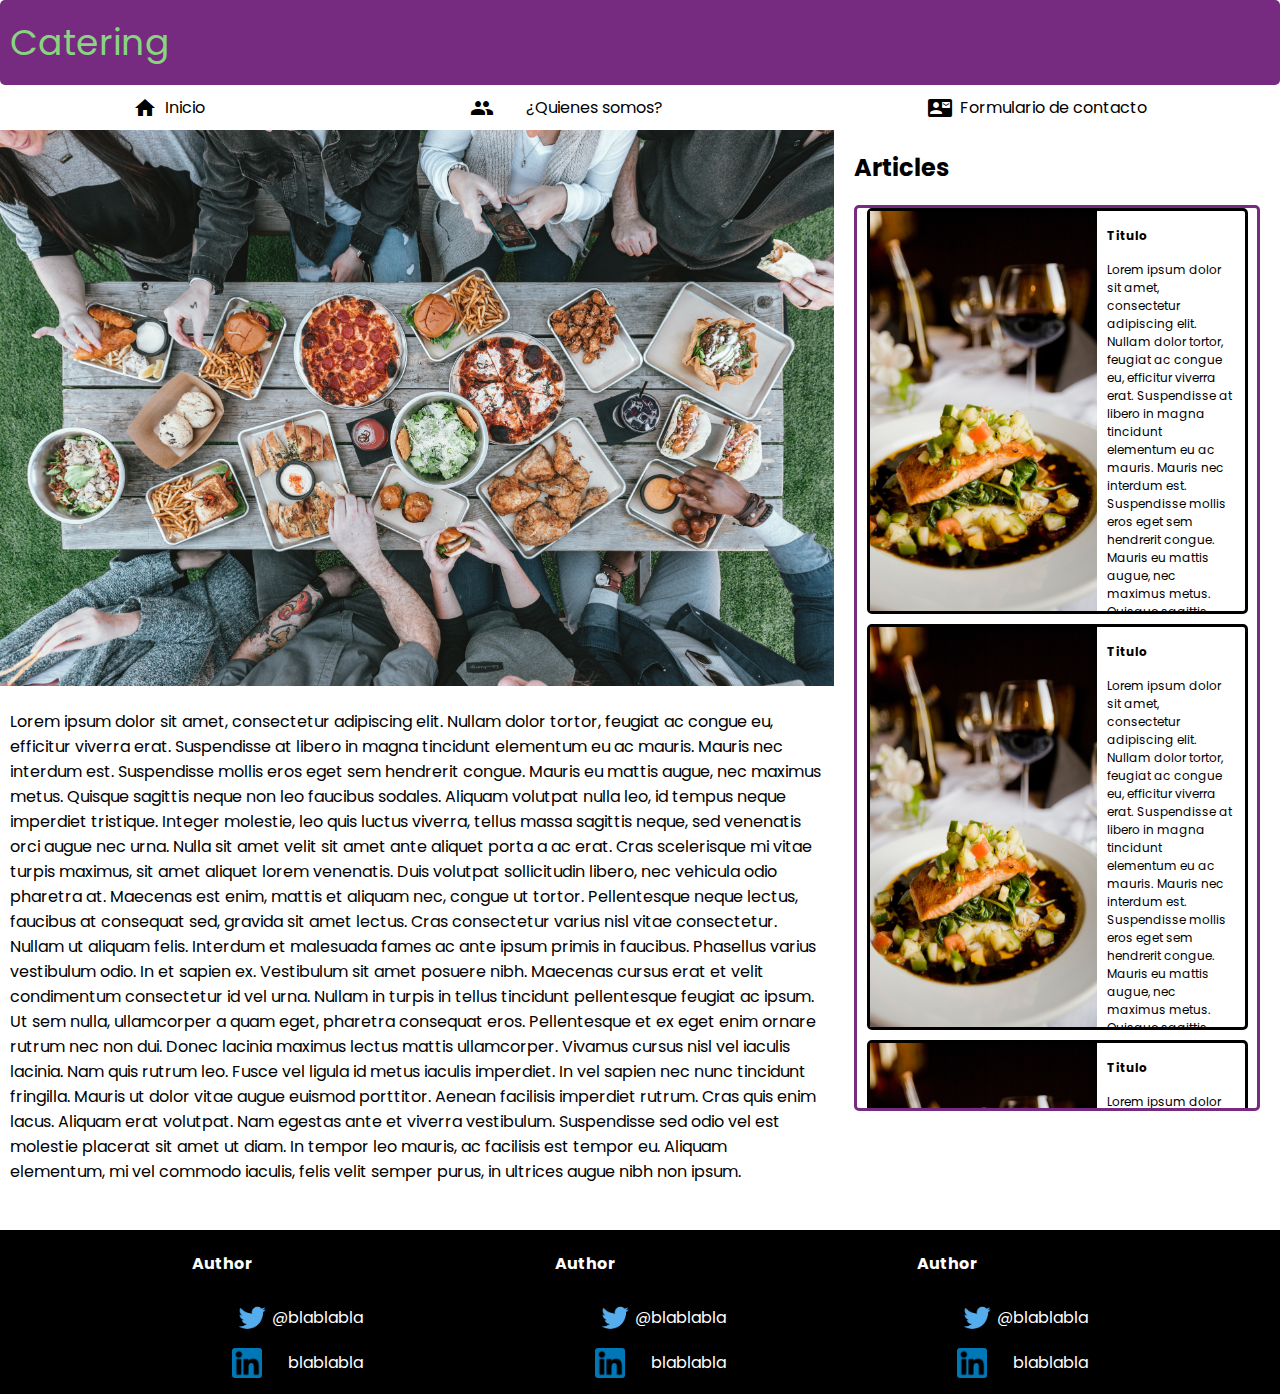
<file: index.html>
<!DOCTYPE html>
<html lang="en">
<head>
  <meta charset="UTF-8">
  <meta http-equiv="X-UA-Compatible" content="IE=edge">
  <meta name="viewport" content="width=device-width, initial-scale=1.0">
  <link rel="stylesheet" href="estilos/main.css">
  <link rel="stylesheet" href="estilos/header.css">
  <link rel="stylesheet" href="estilos/home.css">
  <link rel="stylesheet" href="estilos/footer.css">
  <link href="https://fonts.googleapis.com/icon?family=Material+Icons" rel="stylesheet">
  <link href="https://fonts.googleapis.com/css2?family=Poppins:ital,wght@0,100;0,200;0,300;0,400;0,500;0,600;0,700;0,800;0,900;1,100;1,200;1,300;1,400;1,500;1,600;1,700;1,800;1,900&display=swap" rel="stylesheet">
  <title>Home</title>
</head>
<body>
  <header class="header mobile">
    <span class="header-title">
      Catering
    </span>
    <nav class="nav-menu mobile">
      <span class="material-icons menu-icon" tabindex="0">menu</span>
      <ul class="menu-options">
        <li class="option">
          <a href="index.html" class="option-link">
            <span class="material-icons">home</span>&nbsp;
            Inicio
          </a>
        </li>
        <li class="option">
          <a href="whoarewe.html" class="option-link">
            <span class="material-icons">groups</span>&nbsp;
            ¿Quienes somos?
          </a>
        </li>
        <li class="option last">
          <a href="contact.html" class="option-link">
            <span class="material-icons">contact_mail</span> &nbsp;
            Formulario de contacto
          </a>
        </li>
      </ul>
    </nav>
  </header>
  <header class="header desktop">
    <div class="header-title">
      Catering
    </div>
  </header>
  <nav class="nav-menu desktop">
    <ul class="desktop-options">
      <li class="desktop-option">
        <a href="index.html" class="option-link-desktop">
          <span class="material-icons">home</span>&nbsp;
          Inicio
        </a>
      </li>
      <li class="desktop-option">
        <a href="whoarewe.html" class="option-link-desktop">
          <span class="material-icons">groups</span>&nbsp;
          ¿Quienes somos?
        </a>
      </li>
      <li class="desktop-option">
        <a href="contact.html" class="option-link-desktop">
          <span class="material-icons">contact_mail</span> &nbsp;
          Formulario de contacto
        </a>
      </li>
    </ul>
  </nav>
  <div class="main-body">
    <section class="presentation">
      <img src="assets/main-image.jpeg" class="main-image">
      <p class="text-presentation">
        Lorem ipsum dolor sit amet, consectetur adipiscing elit. Nullam dolor tortor, feugiat ac congue eu, efficitur viverra erat. Suspendisse at libero in magna tincidunt elementum eu ac mauris. Mauris nec interdum est. Suspendisse mollis eros eget sem hendrerit congue. Mauris eu mattis augue, nec maximus metus. Quisque sagittis neque non leo faucibus sodales. Aliquam volutpat nulla leo, id tempus neque imperdiet tristique. Integer molestie, leo quis luctus viverra, tellus massa sagittis neque, sed venenatis orci augue nec urna. Nulla sit amet velit sit amet ante aliquet porta a ac erat. Cras scelerisque mi vitae turpis maximus, sit amet aliquet lorem venenatis.

Duis volutpat sollicitudin libero, nec vehicula odio pharetra at. Maecenas est enim, mattis et aliquam nec, congue ut tortor. Pellentesque neque lectus, faucibus at consequat sed, gravida sit amet lectus. Cras consectetur varius nisl vitae consectetur. Nullam ut aliquam felis. Interdum et malesuada fames ac ante ipsum primis in faucibus. Phasellus varius vestibulum odio. In et sapien ex. Vestibulum sit amet posuere nibh. Maecenas cursus erat et velit condimentum consectetur id vel urna. Nullam in turpis in tellus tincidunt pellentesque feugiat ac ipsum. Ut sem nulla, ullamcorper a quam eget, pharetra consequat eros. Pellentesque et ex eget enim ornare rutrum nec non dui.

Donec lacinia maximus lectus mattis ullamcorper. Vivamus cursus nisl vel iaculis lacinia. Nam quis rutrum leo. Fusce vel ligula id metus iaculis imperdiet. In vel sapien nec nunc tincidunt fringilla. Mauris ut dolor vitae augue euismod porttitor. Aenean facilisis imperdiet rutrum. Cras quis enim lacus. Aliquam erat volutpat. Nam egestas ante et viverra vestibulum. Suspendisse sed odio vel est molestie placerat sit amet ut diam. In tempor leo mauris, ac facilisis est tempor eu. Aliquam elementum, mi vel commodo iaculis, felis velit semper purus, in ultrices augue nibh non ipsum.
      </p>
    </section>
    <div class="articles-section">
      <h2>Articles</h2>
      <aside class="articles">
        <div class="article-card">
          <div class="article-photo">
            <img src="assets/article-image.jpeg" class="article-image">
          </div>
          <div class="article-resume">
            <h4 class="article-title">Titulo</h4>
            <span class="article-text">
              Lorem ipsum dolor sit amet, consectetur adipiscing elit. Nullam dolor tortor, feugiat ac congue eu, efficitur viverra erat. Suspendisse at libero in magna tincidunt elementum eu ac mauris. Mauris nec interdum est. Suspendisse mollis eros eget sem hendrerit congue. Mauris eu mattis augue, nec maximus metus. Quisque sagittis neque non leo faucibus sodales. Aliquam volutpat nulla leo, id tempus neque imperdiet tristique. Integer molestie, leo quis luctus viverra, tellus massa sagittis neque, sed venenatis orci augue nec urna. Nulla sit amet velit sit amet ante aliquet porta a ac erat. Cras scelerisque mi vitae turpis maximus, sit amet aliquet lorem venenatis.
            </span>
          </div>
        </div>
        <div class="article-card">
          <div class="article-photo">
            <img src="assets/article-image.jpeg" class="article-photo">
          </div>
          <div class="article-resume">
            <h4 class="article-title">Titulo</h4>
            <span class="article-text">
              Lorem ipsum dolor sit amet, consectetur adipiscing elit. Nullam dolor tortor, feugiat ac congue eu, efficitur viverra erat. Suspendisse at libero in magna tincidunt elementum eu ac mauris. Mauris nec interdum est. Suspendisse mollis eros eget sem hendrerit congue. Mauris eu mattis augue, nec maximus metus. Quisque sagittis neque non leo faucibus sodales. Aliquam volutpat nulla leo, id tempus neque imperdiet tristique. Integer molestie, leo quis luctus viverra, tellus massa sagittis neque, sed venenatis orci augue nec urna. Nulla sit amet velit sit amet ante aliquet porta a ac erat. Cras scelerisque mi vitae turpis maximus, sit amet aliquet lorem venenatis.
            </span>
          </div>
        </div>
        <div class="article-card">
          <div class="article-photo">
            <img src="assets/article-image.jpeg" class="article-photo">
          </div>
          <div class="article-resume">
            <h4 class="article-title">Titulo</h4>
            <span class="article-text">
              Lorem ipsum dolor sit amet, consectetur adipiscing elit. Nullam dolor tortor, feugiat ac congue eu, efficitur viverra erat. Suspendisse at libero in magna tincidunt elementum eu ac mauris. Mauris nec interdum est. Suspendisse mollis eros eget sem hendrerit congue. Mauris eu mattis augue, nec maximus metus. Quisque sagittis neque non leo faucibus sodales. Aliquam volutpat nulla leo, id tempus neque imperdiet tristique. Integer molestie, leo quis luctus viverra, tellus massa sagittis neque, sed venenatis orci augue nec urna. Nulla sit amet velit sit amet ante aliquet porta a ac erat. Cras scelerisque mi vitae turpis maximus, sit amet aliquet lorem venenatis.
            </span>
          </div>
        </div>
        <div class="article-card">
          <div class="article-photo">
            <img src="assets/article-image.jpeg" class="article-photo">
          </div>
          <div class="article-resume">
            <h4 class="article-title">Titulo</h4>
            <span class="article-text">
              Lorem ipsum dolor sit amet, consectetur adipiscing elit. Nullam dolor tortor, feugiat ac congue eu, efficitur viverra erat. Suspendisse at libero in magna tincidunt elementum eu ac mauris. Mauris nec interdum est. Suspendisse mollis eros eget sem hendrerit congue. Mauris eu mattis augue, nec maximus metus. Quisque sagittis neque non leo faucibus sodales. Aliquam volutpat nulla leo, id tempus neque imperdiet tristique. Integer molestie, leo quis luctus viverra, tellus massa sagittis neque, sed venenatis orci augue nec urna. Nulla sit amet velit sit amet ante aliquet porta a ac erat. Cras scelerisque mi vitae turpis maximus, sit amet aliquet lorem venenatis.
            </span>
          </div>
        </div>
        <div class="article-card">
          <div class="article-photo">
            <img src="assets/article-image.jpeg" class="article-photo">
          </div>
          <div class="article-resume">
            <h4 class="article-title">Titulo</h4>
            <span class="article-text">
              Lorem ipsum dolor sit amet, consectetur adipiscing elit. Nullam dolor tortor, feugiat ac congue eu, efficitur viverra erat. Suspendisse at libero in magna tincidunt elementum eu ac mauris. Mauris nec interdum est. Suspendisse mollis eros eget sem hendrerit congue. Mauris eu mattis augue, nec maximus metus. Quisque sagittis neque non leo faucibus sodales. Aliquam volutpat nulla leo, id tempus neque imperdiet tristique. Integer molestie, leo quis luctus viverra, tellus massa sagittis neque, sed venenatis orci augue nec urna. Nulla sit amet velit sit amet ante aliquet porta a ac erat. Cras scelerisque mi vitae turpis maximus, sit amet aliquet lorem venenatis.
            </span>
          </div>
        </div>
        <div class="article-card">
          <div class="article-photo">
            <img src="assets/article-image.jpeg" class="article-photo">
          </div>
          <div class="article-resume">
            <h4 class="article-title">Titulo</h4>
            <span class="article-text">
              Lorem ipsum dolor sit amet, consectetur adipiscing elit. Nullam dolor tortor, feugiat ac congue eu, efficitur viverra erat. Suspendisse at libero in magna tincidunt elementum eu ac mauris. Mauris nec interdum est. Suspendisse mollis eros eget sem hendrerit congue. Mauris eu mattis augue, nec maximus metus. Quisque sagittis neque non leo faucibus sodales. Aliquam volutpat nulla leo, id tempus neque imperdiet tristique. Integer molestie, leo quis luctus viverra, tellus massa sagittis neque, sed venenatis orci augue nec urna. Nulla sit amet velit sit amet ante aliquet porta a ac erat. Cras scelerisque mi vitae turpis maximus, sit amet aliquet lorem venenatis.
            </span>
          </div>
        </div>
        <div class="article-card">
          <div class="article-photo">
            <img src="assets/article-image.jpeg" class="article-photo">
          </div>
          <div class="article-resume">
            <h4 class="article-title">Titulo</h4>
            <span class="article-text">
              Lorem ipsum dolor sit amet, consectetur adipiscing elit. Nullam dolor tortor, feugiat ac congue eu, efficitur viverra erat. Suspendisse at libero in magna tincidunt elementum eu ac mauris. Mauris nec interdum est. Suspendisse mollis eros eget sem hendrerit congue. Mauris eu mattis augue, nec maximus metus. Quisque sagittis neque non leo faucibus sodales. Aliquam volutpat nulla leo, id tempus neque imperdiet tristique. Integer molestie, leo quis luctus viverra, tellus massa sagittis neque, sed venenatis orci augue nec urna. Nulla sit amet velit sit amet ante aliquet porta a ac erat. Cras scelerisque mi vitae turpis maximus, sit amet aliquet lorem venenatis.
            </span>
          </div>
        </div>
        <div class="article-card">
          <div class="article-photo">
            <img src="assets/article-image.jpeg" class="article-photo">
          </div>
          <div class="article-resume">
            <h4 class="article-title">Titulo</h4>
            <span class="article-text">
              Lorem ipsum dolor sit amet, consectetur adipiscing elit. Nullam dolor tortor, feugiat ac congue eu, efficitur viverra erat. Suspendisse at libero in magna tincidunt elementum eu ac mauris. Mauris nec interdum est. Suspendisse mollis eros eget sem hendrerit congue. Mauris eu mattis augue, nec maximus metus. Quisque sagittis neque non leo faucibus sodales. Aliquam volutpat nulla leo, id tempus neque imperdiet tristique. Integer molestie, leo quis luctus viverra, tellus massa sagittis neque, sed venenatis orci augue nec urna. Nulla sit amet velit sit amet ante aliquet porta a ac erat. Cras scelerisque mi vitae turpis maximus, sit amet aliquet lorem venenatis.
            </span>
          </div>
        </div>
      </aside>
    </div>
  </div>
  <footer class="footer">
    <div class="author-card">
      <div class="author-name">
        <h4>Author</h4>
      </div>
      <div class="author-contact">
        <ul class="list-contacts">
          <li class="contact-info"><img class="contact-icon twitter" src="assets/twitter.png">@blablabla</li>
          <li class="contact-info"><img class="contact-icon linkedin" src="assets/llinkedin.png">blablabla</li>
        </ul>
      </div>
    </div>
    <div class="author-card">
      <div class="author-name">
        <h4>Author</h4>
      </div>
      <div class="author-contact">
        <ul class="list-contacts">
          <li class="contact-info"><img class="contact-icon twitter" src="assets/twitter.png">@blablabla</li>
          <li class="contact-info"><img class="contact-icon linkedin" src="assets/llinkedin.png">blablabla</li>
        </ul>
      </div>
    </div>
    <div class="author-card">
      <div class="author-name">
        <h4>Author</h4>
      </div>
      <div class="author-contact">
        <ul class="list-contacts">
          <li class="contact-info"><img class="contact-icon twitter" src="assets/twitter.png">@blablabla</li>
          <li class="contact-info"><img class="contact-icon linkedin" src="assets/llinkedin.png">blablabla</li>
        </ul>
      </div>
    </div>
  </footer>
</body>
<script src="scripts/header.js"></script>
</html>
</file>
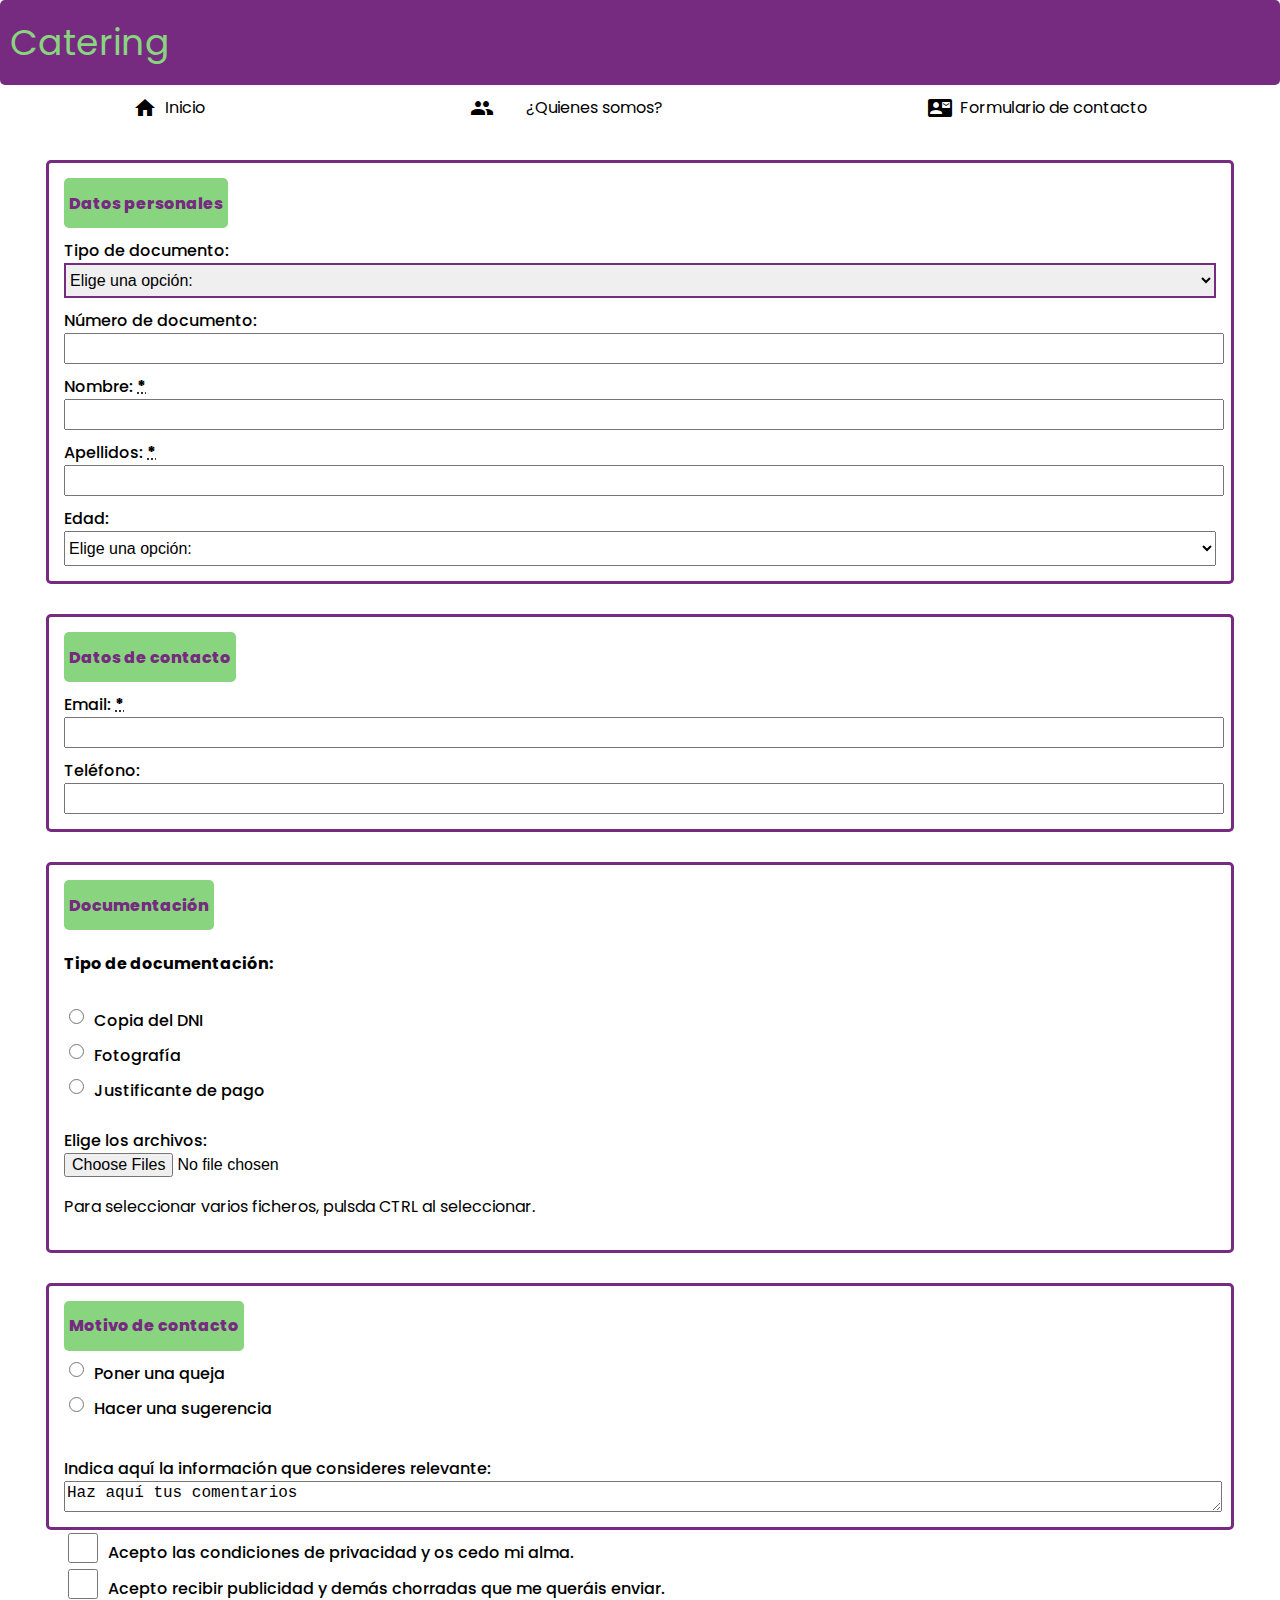
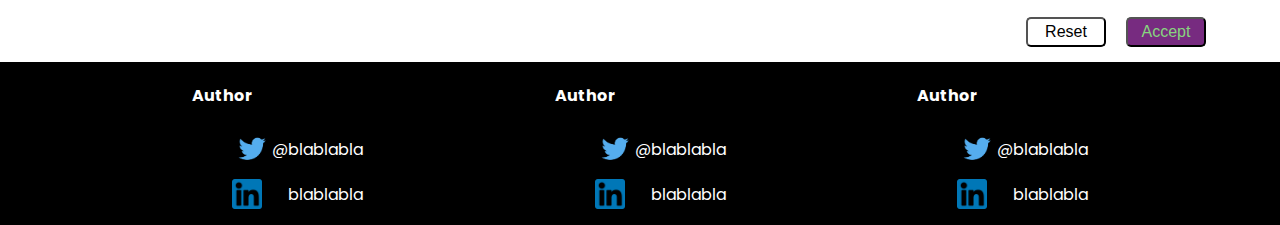
<file: contact.html>
<!DOCTYPE html>
<html lang="en">
<head>
	<meta charset="UTF-8">
	<meta http-equiv="X-UA-Compatible" content="IE=edge">
	<meta name="viewport" content="width=device-width, initial-scale=1.0">
	<link rel="stylesheet" type="text/css" href="estilos/formulario.css" />
	<link rel="icon" type="image/png" href="./favicon.png">
	<link rel="preconnect" href="https://fonts.gstatic.com">
	<link href="https://fonts.googleapis.com/css2?family=Poppins:ital,wght@0,100;0,200;0,300;0,400;0,500;0,600;0,700;0,800;0,900;1,100;1,200;1,300;1,400;1,500;1,600;1,700;1,800;1,900&display=swap" rel="stylesheet">
	<link href="https://fonts.googleapis.com/icon?family=Material+Icons" rel="stylesheet">
	<link rel="stylesheet" href="estilos/main.css">
  <link rel="stylesheet" href="estilos/header.css">
  <link rel="stylesheet" href="estilos/formulario.css">
  <link rel="stylesheet" href="estilos/footer.css">
	<title>Actividad 1</title>
	<link rel="stylesheet" type="text/css" href="./estilos/formulario.css">
</head>
<body>
	<header class="header mobile">
    <span class="header-title">
      Catering
    </span>
    <nav class="nav-menu mobile">
      <span class="material-icons menu-icon" tabindex="0">menu</span>
      <ul class="menu-options">
        <li class="option">
          <a href="index.html" class="option-link">
            <span class="material-icons">home</span>&nbsp;
            Inicio
          </a>
        </li>
        <li class="option">
          <a href="whoarewe.html" class="option-link">
            <span class="material-icons">groups</span>&nbsp;
            ¿Quienes somos?
          </a>
        </li>
        <li class="option last">
          <a href="contact.html" class="option-link">
            <span class="material-icons">contact_mail</span> &nbsp;
            Formulario de contacto
          </a>
        </li>
      </ul>
    </nav>
  </header>
	<header class="header desktop">
    <div class="header-title">
      Catering
    </div>
  </header>
	<nav class="nav-menu desktop">
    <ul class="desktop-options">
      <li class="desktop-option">
        <a href="index.html" class="option-link-desktop">
          <span class="material-icons">home</span>&nbsp;
          Inicio
        </a>
      </li>
      <li class="desktop-option">
        <a href="whoarewe.html" class="option-link-desktop">
          <span class="material-icons">groups</span>&nbsp;
          ¿Quienes somos?
        </a>
      </li>
      <li class="desktop-option">
        <a href="contact.html" class="option-link-desktop">
          <span class="material-icons">contact_mail</span> &nbsp;
          Formulario de contacto
        </a>
      </li>
    </ul>
  </nav>
	<section>
		<form action="" method="POST" enctype="multipart/form-data" target="_blank" class="formulario-contacto">
			<camposet class="seccion-formulario">
				<legend class="titulo-seccion">Datos personales</legend>
				<label class="titulo-input" for="tipodocumento">Tipo de documento:</label>
				<select class="campo menu" name="tipodocumento" id="tipodocumento" autofocus>
					<option value="" disabled selected>Elige una opción:</option>
					<option value="dni">DNI</option>
					<option value="pasaporte">Pasaporte</option>
					<option value="nie">NIE</option>
					<option value="conducir">Carné de conducir</option>
				</select>
				<label class="titulo-input" for="numerodocumento">Número de documento:</label>
				<input class="campo" type="text" name="numerodocumento" id="numerodocumento" maxlength="10"/>
				<label class="titulo-input" for="nombre">
					<!-- ????? -->
					<span>Nombre:</span>
					<span class="obligatorio"><abbr title="obligatorio">*</abbr></span> 
				</label>
				<input class="campo" type="text" name="nombre" id="nombre" obligatorio/>

				<label class="titulo-input" for="apellidos">
					<span>Apellidos:</span>
					<span class="obligatorio"><abbr title="obligatorio">*</abbr></span>
				</label>
				<input class="campo" type="text" name="apellidos" id="apellidos" obligatorio/>
				<label class="titulo-input" for="edad">Edad:</label>
				<select class="campo menu" name="edad" id="edad">
					<option value="" disabled selected>Elige una opción:</option>
					<option value="menor">Menor de 18</option>
					<option value="19-30">Entre 19 y 30</option>
					<option value="31-50">Entre 31 y 50</option>
					<option value="51-65">Entre 51 y 65</option>
					<option value="mayor de 65">Mayor de 65</option>
				</select>
			</camposet>
			<camposet  class="seccion-formulario">
				<legend class="titulo-seccion">Datos de contacto</legend>
				<label class="titulo-input" for="email">
					<span>Email:</span>
					<span class="obligatorio"><abbr title="obligatorio">*</abbr></span>
				</label>
				<input class="campo" type="email" name="email" id="email" obligatorio/>
				<label class="titulo-input" for="telefono">Teléfono:</label>
				<input class="campo" type="tel" name="telefono" id="telefono">
			</camposet>
			<camposet  class="seccion-formulario">
				<legend class="titulo-seccion">Documentación</legend>
				<div class="form-type-doc">
					<h4 class="titulo-radio">Tipo de documentación:</h4 class="titulo-radio">
					<div class="grupo-radio">
						<input class="campo radio" type="radio" id="copiaDNI" name="documentacion" value="copiaDNI"/>
						<label class="titulo-input" for="copiaDNI">Copia del DNI</label>
					</div>
					<div class="grupo-radio">
						<input class="campo radio" type="radio" id="fotografia" name="documentacion" value="fotografia"/>
						<label class="titulo-input" for="fotografia">Fotografía</label>
					</div>
					<div class="grupo-radio">
						<input class="campo radio" type="radio" id="justificantepago" name="documentacion" value="justificantepago"/>
						<label class="titulo-input" for="justificantepago">Justificante de pago</label>
					</div>	
				</div>
				<label class="titulo-input" for="fichero">Elige los archivos: </label>
				<input class="campo file" type="file" id="fichero" name="fichero" multiple/>
				<p>
					Para seleccionar varios ficheros, pulsda CTRL al seleccionar.
				</p>
			</camposet>
			<camposet  class="seccion-formulario">
				<legend class="titulo-seccion">Motivo de contacto</legend>
				<div class="grupo-radio">
					<input class="campo radio" type="radio" id="queja" name="motivocontacto" value="queja">
					<label class="titulo-input" for="queja">Poner una queja</label>
				</div>
				<div class="grupo-radio">
					<input class="campo radio" type="radio" id="sugerencia" name="motivocontacto" value="sugerencia">
					<label class="titulo-input" for="sugerencia">Hacer una sugerencia</label>
				</div>
				<br/>
				<label class="titulo-input" for="comentarios">Indica aquí la información que consideres relevante:</label>
				<textarea class="campo area" name="comentarios" id="comentarios" cols="30" rows="5">Haz aquí tus comentarios</textarea>
			</camposet>
			<div class="pie-formulario">
				<div class="permisos-formulario">
					<div class="grupo-radio">
						<input class="campo checkbox" type="checkbox" id="privacidad" value="privacidad" obligatorio>
						<label class="titulo-input" for="privacidad">Acepto las condiciones de privacidad y os cedo mi alma.</label>
					</div>
					<div class="grupo-radio">
						<input class="campo checkbox" type="checkbox" id="publicidad" value="publicidad">
						<label class="titulo-input" for="publicidad">Acepto recibir publicidad y demás chorradas que me queráis enviar.</label>
					</div>
				</div>
				<div class="boton-formulario">
					<button class="btn" type="reset">Reset</button>
					<button class="btn primario" type="submit">Accept</button>
				</div>
			</div>
		</form>
	</section>
	<footer class="footer">
    <div class="author-card">
      <div class="author-name">
        <h4>Author</h4>
      </div>
      <div class="author-contact">
        <ul class="list-contacts">
          <li class="contact-info"><img class="contact-icon twitter" src="assets/twitter.png">@blablabla</li>
          <li class="contact-info"><img class="contact-icon linkedin" src="assets/llinkedin.png">blablabla</li>
        </ul>
      </div>
    </div>
    <div class="author-card">
      <div class="author-name">
        <h4>Author</h4>
      </div>
      <div class="author-contact">
        <ul class="list-contacts">
          <li class="contact-info"><img class="contact-icon twitter" src="assets/twitter.png">@blablabla</li>
          <li class="contact-info"><img class="contact-icon linkedin" src="assets/llinkedin.png">blablabla</li>
        </ul>
      </div>
    </div>
    <div class="author-card">
      <div class="author-name">
        <h4>Author</h4>
      </div>
      <div class="author-contact">
        <ul class="list-contacts">
          <li class="contact-info"><img class="contact-icon twitter" src="assets/twitter.png">@blablabla</li>
          <li class="contact-info"><img class="contact-icon linkedin" src="assets/llinkedin.png">blablabla</li>
        </ul>
      </div>
    </div>
  </footer>	
</body>
<script src="scripts/header.js"></script>
</html>
</file>
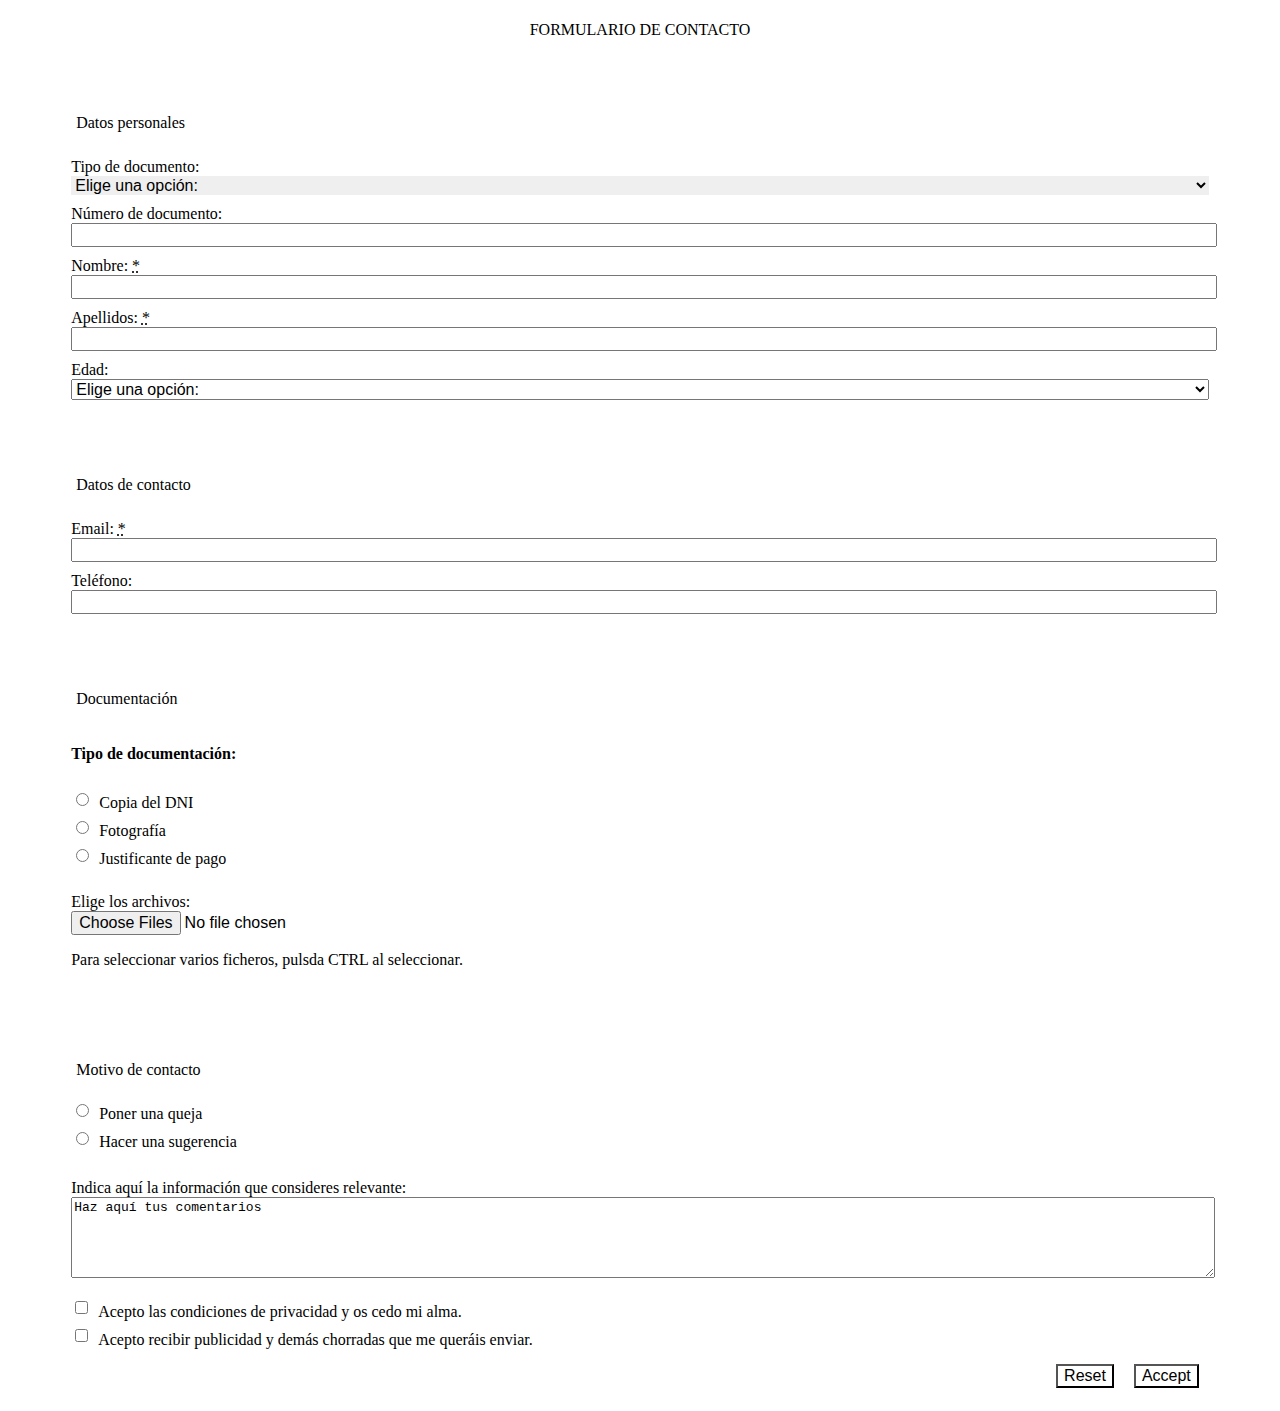
<file: formulario.html>
<!DOCTYPE html>
<html lang="en">
<head>
	<meta charset="UTF-8">
	<meta http-equiv="X-UA-Compatible" content="IE=edge">
	<meta name="viewport" content="width=device-width, initial-scale=1.0">
	<link rel="stylesheet" type="text/css" href="estilos/formulario.css" />
	<link rel="icon" type="image/png" href="./favicon.png">
	<link rel="preconnect" href="https://fonts.gstatic.com">
<link href="https://fonts.googleapis.com/css2?family=Poppins:ital,wght@0,100;0,200;0,300;0,400;0,500;0,600;0,700;0,800;0,900;1,100;1,200;1,300;1,400;1,500;1,600;1,700;1,800;1,900&display=swap" rel="stylesheet">
	<title>Actividad 1</title>
	<link rel="stylesheet" type="text/css" href="./estilos/formulario.css">
</head>
<body>
	<section>
		<form action="" method="POST" enctype="multipart/form-data" target="_blank" class="formulario-contacto">
			<h2 class="titulo-formulario">
				FORMULARIO DE CONTACTO
			</h2>
			<camposet class="seccion-formulario">
				<legend class="titulo-seccion">Datos personales</legend>
				<label class="titulo-input" for="tipodocumento">Tipo de documento:</label>
				<select class="campo menu" name="tipodocumento" id="tipodocumento" autofocus>
					<option value="" disabled selected>Elige una opción:</option>
					<option value="dni">DNI</option>
					<option value="pasaporte">Pasaporte</option>
					<option value="nie">NIE</option>
					<option value="conducir">Carné de conducir</option>
				</select>
				<label class="titulo-input" for="numerodocumento">Número de documento:</label>
				<input class="campo" type="text" name="numerodocumento" id="numerodocumento" maxlength="10"/>
				<label class="titulo-input" for="nombre">
					<!-- ????? -->
					<span>Nombre:</span>
					<span class="obligatorio"><abbr title="obligatorio">*</abbr></span> 
				</label>
				<input class="campo" type="text" name="nombre" id="nombre" obligatorio/>

				<label class="titulo-input" for="apellidos">
					<span>Apellidos:</span>
					<span class="obligatorio"><abbr title="obligatorio">*</abbr></span>
				</label>
				<input class="campo" type="text" name="apellidos" id="apellidos" obligatorio/>
				<label class="titulo-input" for="edad">Edad:</label>
				<select class="campo menu" name="edad" id="edad">
					<option value="" disabled selected>Elige una opción:</option>
					<option value="menor">Menor de 18</option>
					<option value="19-30">Entre 19 y 30</option>
					<option value="31-50">Entre 31 y 50</option>
					<option value="51-65">Entre 51 y 65</option>
					<option value="mayor de 65">Mayor de 65</option>
				</select>
			</camposet>
			<camposet  class="seccion-formulario">
				<legend class="titulo-seccion">Datos de contacto</legend>
				<label class="titulo-input" for="email">
					<span>Email:</span>
					<span class="obligatorio"><abbr title="obligatorio">*</abbr></span>
				</label>
				<input class="campo" type="email" name="email" id="email" obligatorio/>
				<label class="titulo-input" for="telefono">Teléfono:</label>
				<input class="campo" type="tel" name="telefono" id="telefono">
			</camposet>
			<camposet  class="seccion-formulario">
				<legend class="titulo-seccion">Documentación</legend>
				<div class="form-type-doc">
					<h4 class="titulo-radio">Tipo de documentación:</h4 class="titulo-radio">
					<div class="grupo-radio">
						<input class="campo radio" type="radio" id="copiaDNI" name="documentacion" value="copiaDNI"/>
						<label class="titulo-input" for="copiaDNI">Copia del DNI</label>
					</div>
					<div class="grupo-radio">
						<input class="campo radio" type="radio" id="fotografia" name="documentacion" value="fotografia"/>
						<label class="titulo-input" for="fotografia">Fotografía</label>
					</div>
					<div class="grupo-radio">
						<input class="campo radio" type="radio" id="justificantepago" name="documentacion" value="justificantepago"/>
						<label class="titulo-input" for="justificantepago">Justificante de pago</label>
					</div>	
				</div>
				<label class="titulo-input" for="fichero">Elige los archivos: </label>
				<input class="campo file" type="file" id="fichero" name="fichero" multiple/>
				<p>
					Para seleccionar varios ficheros, pulsda CTRL al seleccionar.
				</p>
			</camposet>
			<camposet  class="seccion-formulario">
				<legend class="titulo-seccion">Motivo de contacto</legend>
				<div class="grupo-radio">
					<input class="campo radio" type="radio" id="queja" name="motivocontacto" value="queja">
					<label class="titulo-input" for="queja">Poner una queja</label>
				</div>
				<div class="grupo-radio">
					<input class="campo radio" type="radio" id="sugerencia" name="motivocontacto" value="sugerencia">
					<label class="titulo-input" for="sugerencia">Hacer una sugerencia</label>
				</div>
				<br/>
				<label class="titulo-input" for="comentarios">Indica aquí la información que consideres relevante:</label>
				<textarea class="campo area" name="comentarios" id="comentarios" cols="30" rows="5">Haz aquí tus comentarios</textarea>
			</camposet>
			<div class="pie-formulario">
				<div class="permisos-formulario">
					<div class="grupo-radio">
						<input class="campo checkbox" type="checkbox" id="privacidad" value="privacidad" obligatorio>
						<label class="titulo-input" for="privacidad">Acepto las condiciones de privacidad y os cedo mi alma.</label>
					</div>
					<div class="grupo-radio">
						<input class="campo checkbox" type="checkbox" id="publicidad" value="publicidad">
						<label class="titulo-input" for="publicidad">Acepto recibir publicidad y demás chorradas que me queráis enviar.</label>
					</div>
				</div>
				<div class="boton-formulario">
					<button class="btn" type="reset">Reset</button>
					<button class="btn primario" type="submit">Accept</button>
				</div>
			</div>
		</form>
	</section>	
</body>
</html>
</file>
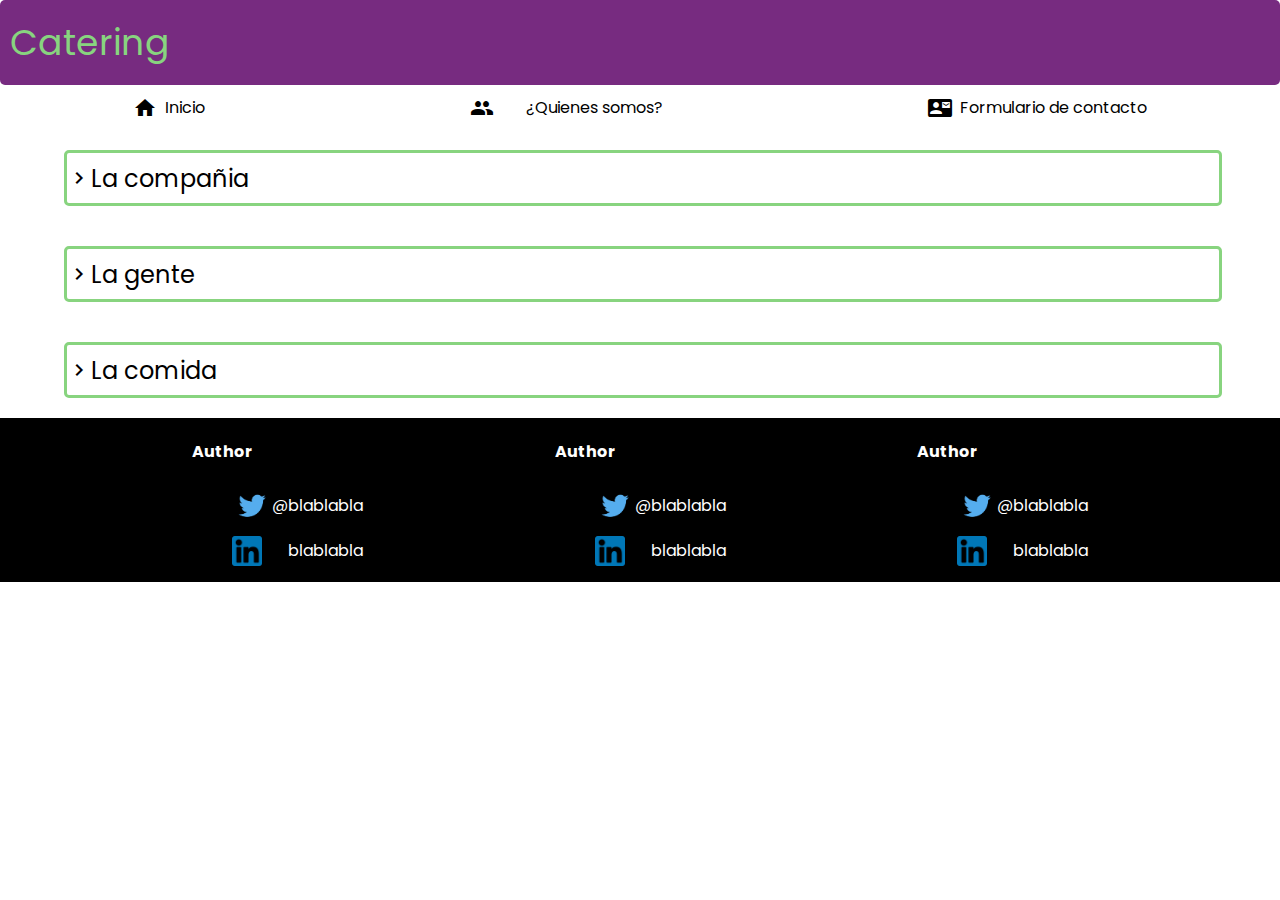
<file: whoarewe.html>
<!DOCTYPE html>
<html lang="en">
<head>
  <meta charset="UTF-8">
  <meta http-equiv="X-UA-Compatible" content="IE=edge">
  <meta name="viewport" content="width=device-width, initial-scale=1.0">
  <title>¿Quienes somos?</title>
  <link href="https://fonts.googleapis.com/icon?family=Material+Icons" rel="stylesheet">
  <link href="https://fonts.googleapis.com/css2?family=Poppins:ital,wght@0,100;0,200;0,300;0,400;0,500;0,600;0,700;0,800;0,900;1,100;1,200;1,300;1,400;1,500;1,600;1,700;1,800;1,900&display=swap" rel="stylesheet">
  <link rel="stylesheet" href="estilos/main.css">
  <link rel="stylesheet" href="estilos/header.css">
  <link rel="stylesheet" href="estilos/footer.css">
  <link rel="stylesheet" href="estilos/whoarewe.css">
</head>
<body>
  <header class="header mobile">
    <span class="header-title">
      Catering
    </span>
    <nav class="nav-menu mobile">
      <span class="material-icons menu-icon" tabindex="0">menu</span>
      <ul class="menu-options">
        <li class="option">
          <a href="index.html" class="option-link">
            <span class="material-icons">home</span>&nbsp;
            Inicio
          </a>
        </li>
        <li class="option">
          <a href="whoarewe.html" class="option-link">
            <span class="material-icons">groups</span>&nbsp;
            ¿Quienes somos?
          </a>
        </li>
        <li class="option last">
          <a href="contact.html" class="option-link">
            <span class="material-icons">contact_mail</span> &nbsp;
            Formulario de contacto
          </a>
        </li>
      </ul>
    </nav>
  </header>
  <header class="header desktop">
    <div class="header-title">
      Catering
    </div>
  </header>
  <nav class="nav-menu desktop">
    <ul class="desktop-options">
      <li class="desktop-option">
        <a href="index.html" class="option-link-desktop">
          <span class="material-icons">home</span>&nbsp;
          Inicio
        </a>
      </li>
      <li class="desktop-option">
        <a href="whoarewe.html" class="option-link-desktop">
          <span class="material-icons">groups</span>&nbsp;
          ¿Quienes somos?
        </a>
      </li>
      <li class="desktop-option">
        <a href="contact.html" class="option-link-desktop">
          <span class="material-icons">contact_mail</span> &nbsp;
          Formulario de contacto
        </a>
      </li>
    </ul>
  </nav>
  <div class="main-body">
    <section class="section company">
      <div class="accordion company" tabindex="0">
        <span class="material-icons arrow">chevron_right</span>
        <span class="title">La compañia</span>
      </div>
      <div class="text company">
        Lorem ipsum dolor sit amet, consectetur adipiscing elit. Nullam dolor tortor, feugiat ac congue eu, efficitur viverra erat. Suspendisse at libero in magna tincidunt elementum eu ac mauris. Mauris nec interdum est. Suspendisse mollis eros eget sem hendrerit congue. Mauris eu mattis augue, nec maximus metus. Quisque sagittis neque non leo faucibus sodales. Aliquam volutpat nulla leo, id tempus neque imperdiet tristique. Integer molestie, leo quis luctus viverra, tellus massa sagittis neque, sed venenatis orci augue nec urna. Nulla sit amet velit sit amet ante aliquet porta a ac erat. Cras scelerisque mi vitae turpis maximus, sit amet aliquet lorem venenatis.
      </div>
    </section>
    <section class="section people">
      <div class="accordion people" tabindex="0">
        <span class="material-icons arrow">chevron_right</span>
        <span class="title">La gente</span>
      </div>
      <div class="text people">
        Lorem ipsum dolor sit amet, consectetur adipiscing elit. Nullam dolor tortor, feugiat ac congue eu, efficitur viverra erat. Suspendisse at libero in magna tincidunt elementum eu ac mauris. Mauris nec interdum est. Suspendisse mollis eros eget sem hendrerit congue. Mauris eu mattis augue, nec maximus metus. Quisque sagittis neque non leo faucibus sodales. Aliquam volutpat nulla leo, id tempus neque imperdiet tristique. Integer molestie, leo quis luctus viverra, tellus massa sagittis neque, sed venenatis orci augue nec urna. Nulla sit amet velit sit amet ante aliquet porta a ac erat. Cras scelerisque mi vitae turpis maximus, sit amet aliquet lorem venenatis.
      </div>
    </section>
    <section class="section food">
      <div class="accordion comida" tabindex="0">
        <span class="material-icons arrow">chevron_right</span>
        <span class="title">La comida</span>
      </div>
      <div class="text comida">
        Lorem ipsum dolor sit amet, consectetur adipiscing elit. Nullam dolor tortor, feugiat ac congue eu, efficitur viverra erat. Suspendisse at libero in magna tincidunt elementum eu ac mauris. Mauris nec interdum est. Suspendisse mollis eros eget sem hendrerit congue. Mauris eu mattis augue, nec maximus metus. Quisque sagittis neque non leo faucibus sodales. Aliquam volutpat nulla leo, id tempus neque imperdiet tristique. Integer molestie, leo quis luctus viverra, tellus massa sagittis neque, sed venenatis orci augue nec urna. Nulla sit amet velit sit amet ante aliquet porta a ac erat. Cras scelerisque mi vitae turpis maximus, sit amet aliquet lorem venenatis.
      </div>
    </section>
  </div>
  <footer class="footer">
    <div class="author-card">
      <div class="author-name">
        <h4>Author</h4>
      </div>
      <div class="author-contact">
        <ul class="list-contacts">
          <li class="contact-info"><img class="contact-icon twitter" src="assets/twitter.png">@blablabla</li>
          <li class="contact-info"><img class="contact-icon linkedin" src="assets/llinkedin.png">blablabla</li>
        </ul>
      </div>
    </div>
    <div class="author-card">
      <div class="author-name">
        <h4>Author</h4>
      </div>
      <div class="author-contact">
        <ul class="list-contacts">
          <li class="contact-info"><img class="contact-icon twitter" src="assets/twitter.png">@blablabla</li>
          <li class="contact-info"><img class="contact-icon linkedin" src="assets/llinkedin.png">blablabla</li>
        </ul>
      </div>
    </div>
    <div class="author-card">
      <div class="author-name">
        <h4>Author</h4>
      </div>
      <div class="author-contact">
        <ul class="list-contacts">
          <li class="contact-info"><img class="contact-icon twitter" src="assets/twitter.png">@blablabla</li>
          <li class="contact-info"><img class="contact-icon linkedin" src="assets/llinkedin.png">blablabla</li>
        </ul>
      </div>
    </div>
  </footer>
</body>
<script src="scripts/header.js"></script>
<script src="scripts/accordion.js"></script>
</html>
</file>
<file: estilos/main.css>
:root {
  --primary-color: #772b80;
  --secondary-color: #88d47f;
  --neutral-color: #a0a7a0;
  --font-family: "Poppins", sans-serif;
  --font-size-huge: 42px;
  --font-size-big: 36px;
  --font-size-normal: 24px;
  --font-size-small: 16px;
  --font-size-little: 12px;
  --border-round: 5px;
  --font-important: bold;
  --font-relevant: 800;
  --font-normal: 500;
  --border-style: solid;
  --section-min-width: 300px;
  --campo-height: 25px;
  --campo-menu-height: 35px;
  --campo-focus-border: solid 2px var(--primary-color);
  --radio-size: 15px;
  --checkbox-size: 30px;
  --button-height: 30px;
  --button-width: 80px;
  --button-focus-border: solid 3px var(--primary-color);
  --button-focus-primary: solid 3px var(--secondary-color);
  --menu-focus-primary: 0 0 0 2px var(--secondary-color);
  --menu-focus-secondary: 0 0 0 2px var(--primary-color);
}

body {
  font-family: var(--font-family);
  margin: 0px;
}
</file>
<file: estilos/header.css>
.header {
  display: flex;
  justify-content: space-between;
  align-items: center;
  width: 100%;
  height: 85px;
  background-color: var(--primary-color);
  border-radius: 5px;
}

.header-title {
  font-size: var(--font-size-big);
  color: var(--secondary-color);
  margin-left: 10px;
}

.material-icons.menu-icon {
  margin-right: 10px;
  font-size: var(--font-size-huge);
  color: var(--secondary-color);
}

.material-icons.menu-icon:focus {
  outline: none;
  border-radius: var(--border-round);
  box-shadow: var(--menu-focus-primary);
}

@keyframes fadeInMenu {
  0% {
    opacity: 0;
  }
  100% {
    opacity: 1;
  }
}

.menu-options {
  display: none;
  opacity: 0;
  position: absolute;
  z-index: 100;
  width: 250px;
  background-color: white;
  margin: 0px;
  padding: 0px;
  right: 5px;
  list-style: none;
  font-size: var(--font-size-small);
  padding: 12px;
  border-radius: var(--border-round);
  box-shadow: 1px 1px 4px 1px black;
}


.menu-options.open {
  display: block;
  opacity: 1;
  animation-name: fadeInMenu;
  animation-timing-function: ease-in;
  animation-duration: 0.5s;
  animation-iteration-count: 1;
}

.option {
  display: flex;
  justify-content: flex-start;
  align-items: center;
  width: 100%;
  height: 40px;
  border-bottom: 1px solid black;
}

.option.last {
  border-bottom: none;
}

.option-link {
  display: flex;
  justify-content: space-evenly;
  align-items: center;
  padding: 0px 10px;
  color: black;
  text-decoration: none;
}

.option-link:focus {
  border-radius: var(--border-round);
  outline: none;
  box-shadow: var(--menu-focus-secondary);
}

.desktop {
  display: none;
}

.nav-menu.desktop {
  width: 100%;
  background-color: white;
  padding-top: 10px;
  height: 35px;
}

.desktop-options {
  display: flex;
  justify-content: space-around;
  align-items: center;
  padding: 0px;
  margin: 0px;
}

.desktop-option {
  list-style: none;
  display: flex;
  justify-content: center;
  align-items: center;
}

.option-link-desktop {
  display: flex;
  justify-content: center;
  align-items: center;
  text-decoration: none;
  color: black;
  padding: 0px 10px;
}

.option-link-desktop:hover {
  background-color: var(--primary-color);
  color: var(--secondary-color);
  border-radius: var(--border-round);
}

.option-link-desktop:focus {
  border-radius: var(--border-round);
  outline: none;
  box-shadow: var(--menu-focus-secondary);
}

@media(min-width: 900px) {
  .header.desktop {
    display: flex;
    flex-direction: column;
    justify-content: center;
    align-items: flex-start;
  }
  
  .desktop {
    display: block;
  }

  .mobile {
    display: none;
  }
}
</file>
<file: estilos/home.css>
.main-body {
  display: flex;
  flex-direction: column;
  justify-content: center;
  align-items: flex-start;
  margin-bottom: 30px;
}

.main-image {
  width: 100%;
}

.articles-section {
  width: 100%;
}

.articles {
  width: 100%;
  overflow-x: auto;
  overflow-y: hidden;
  display: flex;
  justify-content: space-between;
  align-items: center;
  height: 420px;
  border: var(--button-focus-border);
  border-radius: var(--border-round);
}

.article-card {
  width: 375px;
  height: 400px;
  display: flex;
  justify-content: center;
  align-items: center;
  margin: 0px 10px;
  border: solid 3px black;
  border-radius: var(--border-round);
}

.article-photo {
  height: 400px;
  display: flex;
  justify-content: center;
  align-items: center;
  overflow: hidden;
}

.article-image {
  height: 400px;
}

.article-resume {
  display: flex;
  flex-direction: column;
  justify-content: center;
  align-items: flex-start;
  font-size: var(--font-size-little);
  width: 40%;
  padding: 0px 10px;
}

.article-text {
  width: 100%;
  height: 350px;
  overflow: hidden;
}

.text-presentation {
  padding: 0px 10px;
}

@media(min-width: 900px) {
  .main-body {
    flex-direction: row;
    justify-content: center;
    align-items: flex-start;
  }

  .articles-section {
    padding: 0px 20px;
  }

  .articles {
    width: 400px;
    height: 100vh;
    overflow-y: auto;
    overflow-x: hidden;
    flex-direction: column;
  }

  .article-card {
    margin-bottom: 10px;
  }
}
</file>
<file: estilos/footer.css>
.footer {
  width: 100;
  background-color: black;
  color: white;
  display: flex;
  flex-direction: column;
  justify-content: center;
  align-items: center;
}

.contact-info {
  list-style: none;
  display: flex;
  justify-content: space-between;
  align-items: center;
  margin-bottom: 10px;
}

.twitter {
  width: 40px;
}

.linkedin {
  width: 30px;
}

@media(min-width: 800px) {
  .footer {
    flex-direction: row;
    justify-content: space-evenly;
  }
}
</file>
<file: estilos/formulario.css>
.formulario-contacto {
  width: 100%;
  display: flex;
  justify-content: center;
  align-items: center;
  flex-direction: column;
}

.seccion-formulario {
  width: 90%;
  margin-top: 30px;
  border-radius: var(--border-round);
  border: var(--button-focus-border);
  display: flex;
  flex-direction: column;
  justify-content: center;
  padding: 15px;
  align-items: flex-start;
}

.titulo-formulario {
  color: var(--primary-color);
  font-size: var(--font-size-normal);
  font-weight: var(--font-important);
}

.titulo-seccion {
  background-color: var(--secondary-color);
  font-size: var(--font-size-small);
  font-weight: var(--font-relevant);
  border-radius: var(--border-round);
  color: var(--primary-color);
  height: 30px;
  display: flex;
  align-items: center;
  padding: 10px 5px;
}

.titulo-input {
  font-size: var(--font-size-small);
  font-weight: var(--font-normal);
  margin-top: 10px;
}

.campo {
  width: 100%;
  height: var(--campo-height);
  font-size: var(--font-size-small);
}

.campo:focus {
  outline: none;
  border: var(--campo-focus-border);
}

.campo.menu {
  height: var(--campo-menu-height);
}

.titulo-input .obligatorio {
  font-weight: var(--font-relevant);
}

.form-type-doc {
  display: flex;
  justify-content: center;
  align-items: flex-start;
  flex-direction: column;
  margin-bottom: 15px;
}

.grupo-radio {
  display: flex;
  justify-content: flex-start;
  align-items: center;
}

.campo.radio {
  width: var(--radio-size);
  height: var(--radio-size);
  margin-right: 10px;
}

.pie-formulario {
  width: 90%;
}

.permisos-formulario {
  width: 100%;
  margin-bottom: 10px;
}

.campo.checkbox {
  width: var(--checkbox-size);
  height: var(--checkbox-size);
  margin-right: 10px;
}

.boton-formulario {
  width: 100%;
  display: flex;
  justify-content: flex-end;
  align-items: center;
  margin: 15px 0px;
}

.btn {
  width: var(--button-width);
  height: var(--button-height);
  margin: 0px 10px;
  background: transparent;
  border-radius: var(--border-round);
  font-size: var(--font-size-small);
  font-weight: var(--font-normal);
}

.btn.primario {
  background-color: var(--primary-color);
  color: var(--secondary-color);
}

.btn:focus {
  outline: none;
  border: var(--button-focus-border);
}

.btn.primario:focus {
  outline: none;
  border: var(--button-focus-primary);
}

.btn:hover {
  transform: scale(1.1);
}

@media (min-width: 800px) {
  .titulo-formulario {
    font-size: var(--font-size-big);
  }
}
</file>
<file: estilos/whoarewe.css>
.main-body {
  width: 100%;
  display: flex;
  flex-direction: column;
  justify-content: flex-start;
  align-items: center;
}

.section {
  width: 90%;
}

.accordion {
  width: 100%;
  height: 50px;
  display: flex;
  justify-content: flex-start;
  align-items: center;
  font-size: var(--font-size-normal);
  background-color: white;
  color: black;
  border-radius: var(--border-round);
  border: var(--button-focus-primary);
  margin: 20px 0px;
  cursor: pointer;
}

.accordion:hover {
  background-color: var(--primary-color);
  color: var(--secondary-color);
}

.material-icons.arrow {
  font-size: var(--font-size-normal);
}

.accordion:focus {
  outline: none;
  border: var(--button-focus-border);
}

.accordion.open .material-icons.arrow {
  transform: rotate(90deg);
}

@keyframes fadeInText {
  0% {
    opacity: 0;
  }
  100% {
    opacity: 1;
  }
}

.text {
  display: none;
  margin-bottom: 10px;
}

.text.open {
  display: block;
  opacity: 1;
  animation-name: fadeInText;
  animation-timing-function: ease-in;
  animation-duration: 0.5s;
  animation-iteration-count: 1;
}
</file>
